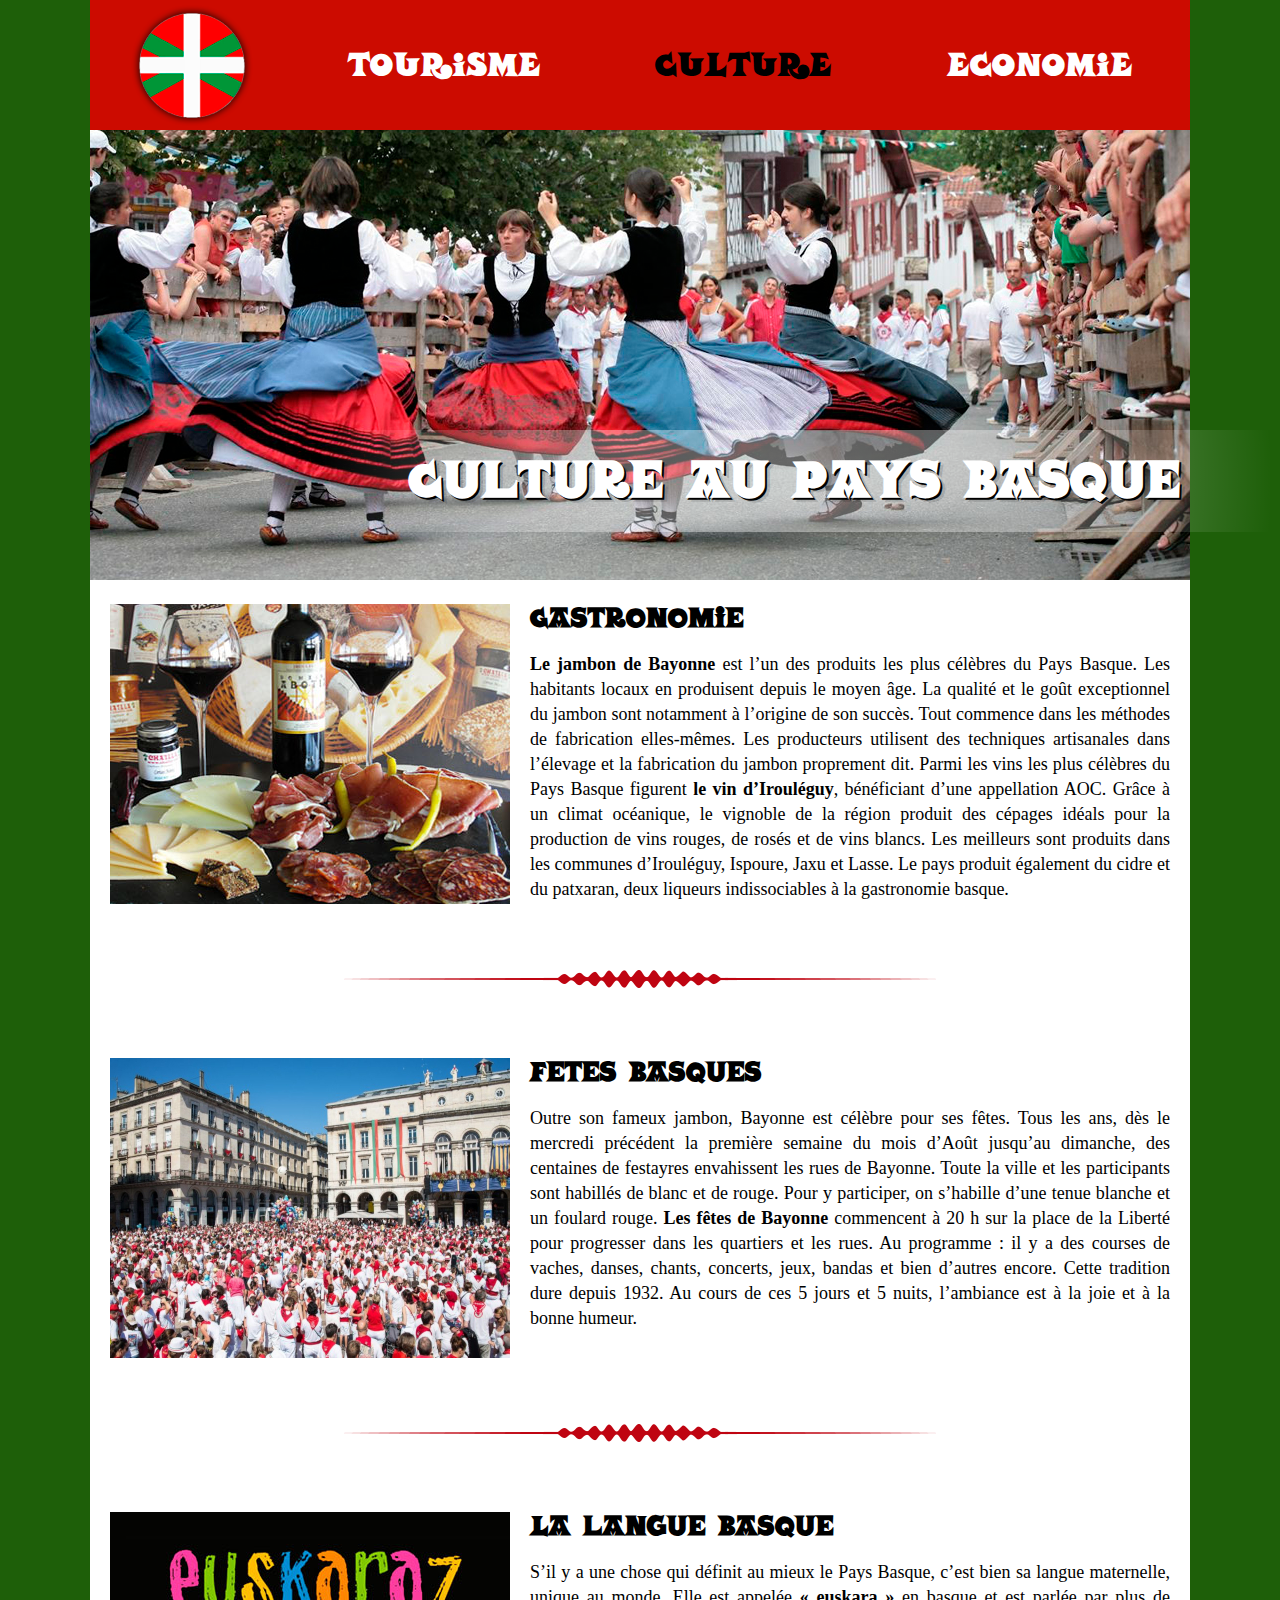
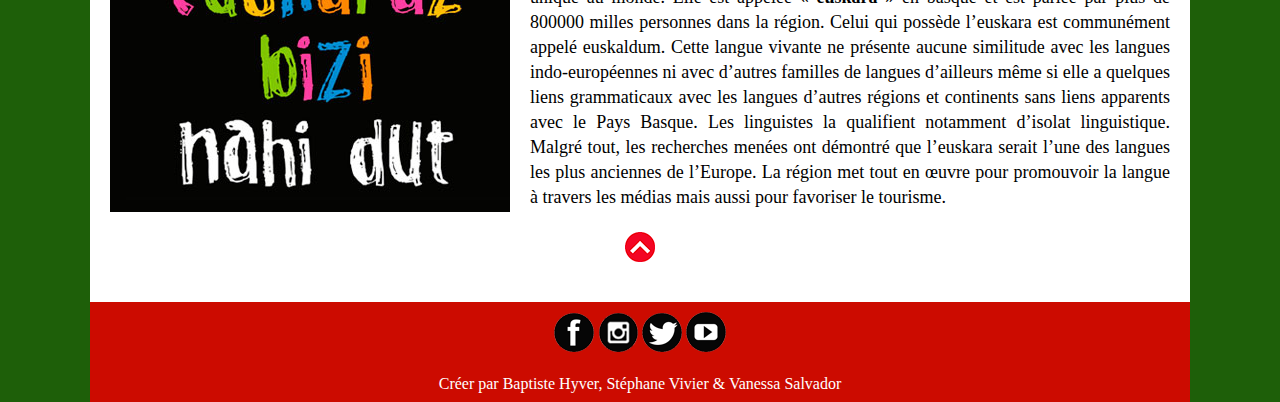
<file: culture.html>
<!DOCTYPE html>
<html lang="fr">
<head>
    <meta charset="UTF-8">
    <link rel="stylesheet" href="css/style.css">
    <title>Culture au Pays Basque</title>
</head>

<body>

<div class="contain">
    <header>
        <a href="index.html"><img src="img/logo_pays_basque.png" alt="Logo Pays Basque" class="logohead"></a>

        
        
        <div class="textnav">
            
             <p><a href="tourisme.html">Tourisme</a></p>
             <p><a href="culture.html" class="sectionActuel">Culture</a></p>
             <p><a href="economie.html">Economie</a></p>

        </div>
            
        
    </header>

        <img src="img/culture_pays_basque.jpg" alt="Pays Basque Home">

        <h1>Culture au Pays Basque</h1>

    <section class="Box">
        
        <img src="img/section_Culture_gastronomie.jpg" alt="Photo Gastronomie Basque" class="imgLeft">

        <div class="section">
            <h2>Gastronomie</h2>
            <p><strong>Le jambon de Bayonne</strong> est l’un des produits les plus célèbres du Pays Basque. Les habitants locaux en produisent depuis le moyen âge. La qualité et le goût exceptionnel du jambon sont notamment à l’origine de son succès. Tout commence dans les méthodes de fabrication elles-mêmes. Les producteurs utilisent des techniques artisanales dans l’élevage et la fabrication du jambon proprement dit.
                Parmi les vins les plus célèbres du Pays Basque figurent <strong>le vin d’Irouléguy</strong>, bénéficiant d’une appellation AOC. Grâce à un climat océanique, le vignoble de la région produit des cépages idéals pour la production de vins rouges, de rosés et de vins blancs. Les meilleurs sont produits dans les communes d’Irouléguy, Ispoure, Jaxu et Lasse. Le pays produit également du cidre et du patxaran, deux liqueurs indissociables à la gastronomie basque.
            </p>
        </div>
    </section>
  
    <img src="img/separateur.png" alt="separateur de texte" class="separateur">    

    <section class="Box">

        <img src="img/section_Culture_fetes_Basques.jpg" alt="Photo Fetes Basques" class="imgLeft">   
        
        <div class="section">
            <h2>Fetes Basques</h2>
            <p>Outre son fameux jambon, Bayonne est célèbre pour ses fêtes. Tous les ans, dès le mercredi précédent la première semaine du mois d’Août jusqu’au dimanche, des centaines de festayres envahissent les rues de Bayonne. Toute la ville et les participants sont habillés de blanc et de rouge. Pour y participer, on s’habille d’une tenue blanche et un foulard rouge.
            <strong>Les fêtes de Bayonne</strong> commencent à 20 h sur la place de la Liberté pour progresser dans les quartiers et les rues. Au programme : il y a des courses de vaches, danses, chants, concerts, jeux, bandas et bien d’autres encore. Cette tradition dure depuis 1932. Au cours de ces 5 jours et 5 nuits, l’ambiance est à la joie et à la bonne humeur.
            </p>
        </div>

    </section>

    <img src="img/separateur.png" alt="separateur de texte" class="separateur">
    
    <section class="Box">

        <img src="img/section_Culture_langue_Basque_euskara.jpg" alt="Photo Maison Basque" class="imgLeft">

        <div class="section">
            <h2>La langue Basque</h2>
            <p>S’il y a une chose qui définit au mieux le Pays Basque, c’est bien sa langue maternelle, unique au monde. Elle est appelée <strong>« euskara »</strong> en basque et est parlée par plus de 800000 milles personnes dans la région. Celui qui possède l’euskara est communément appelé euskaldum. Cette langue vivante ne présente aucune similitude avec les langues indo-européennes ni avec d’autres familles de langues d’ailleurs même si elle a quelques liens grammaticaux avec les langues d’autres régions et continents sans liens apparents avec le Pays Basque. Les linguistes la qualifient notamment d’isolat linguistique.
                Malgré tout, les recherches menées ont démontré que l’euskara serait l’une des langues les plus anciennes de l’Europe. La région met tout en œuvre pour promouvoir la langue à travers les médias mais aussi pour favoriser le tourisme.


            </p>
            
        </div>  

    </section>

    <a href="#" class="top"><img src="img/top.png" alt="top"></a>
    
    <footer>
        <div class="icon_sn">
        <a href="https://m.facebook.com/" target="_blank"><img src="img/icon-facebook.png" alt="icon-facebook"></a>
        <a href="https://www.instagram.com/" target="_blank"><img src="img/icon-instagram.png" alt="icon-instagram"></a>
        <a href="https://twitter.com/" target="_blank"><img src="img/icon-twitter.png" alt="icon-twitter"></a>
        <a href="https://www.youtube.com/" target="_blank"><img src="img/icon-youtube.png" alt="icon-youtube"></a>
        </div>
        <p>Créer par Baptiste Hyver, Stéphane Vivier & Vanessa Salvador</p>
    </footer>

</div>

</body>

</html>
</file>
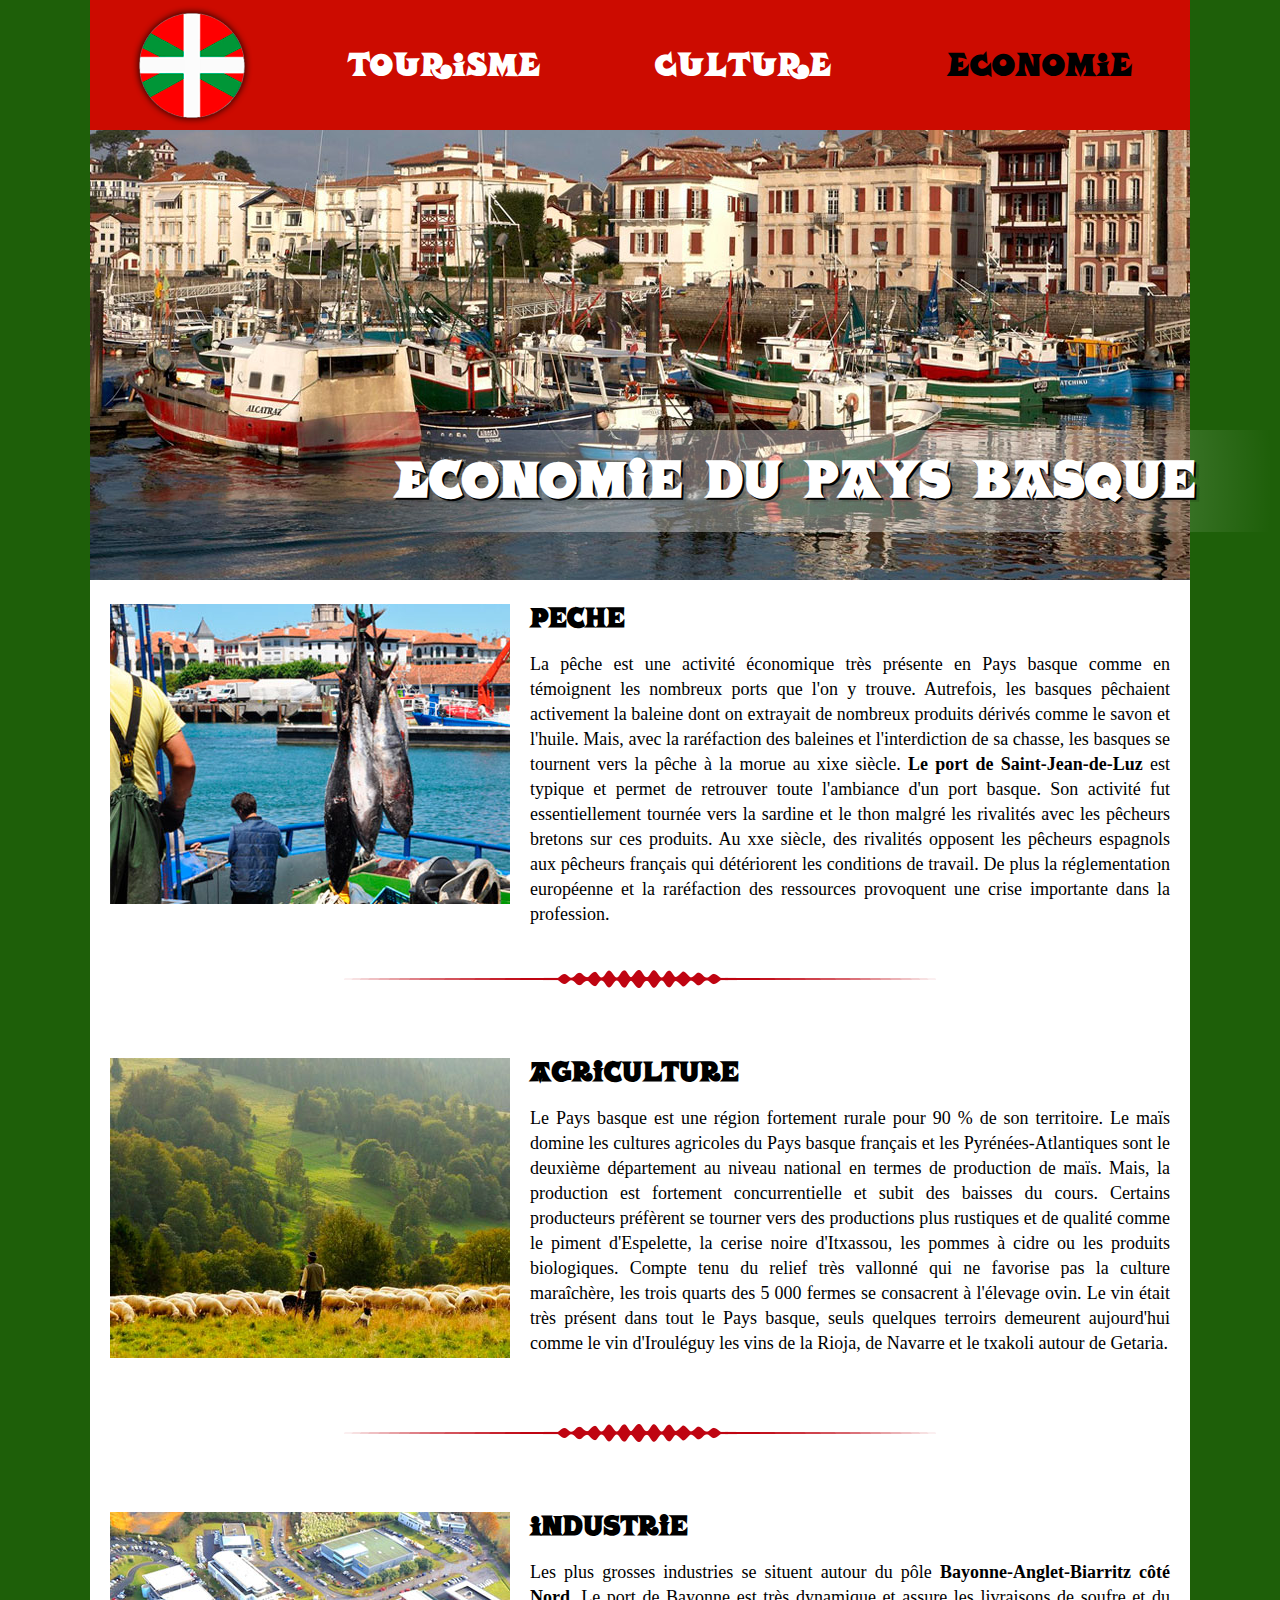
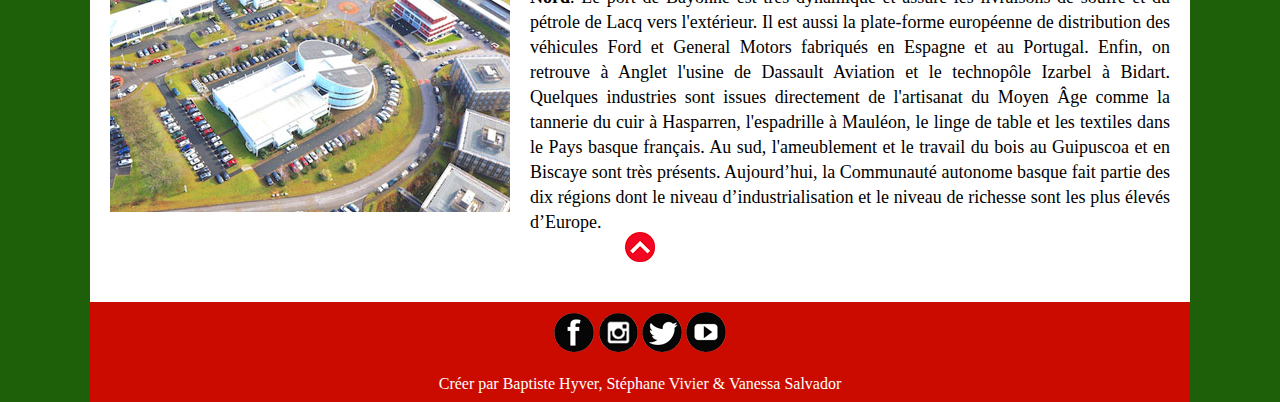
<file: economie.html>
<!DOCTYPE html>
<html lang="fr">
<head>
    <meta charset="UTF-8">
    <link rel="stylesheet" href="css/style.css">
    <title>L'economie du Pays Basque</title>
</head>

<body>

<div class="contain">
    <header>
        <a href="index.html"><img src="img/logo_pays_basque.png" alt="Logo Pays Basque" class="logohead"></a>

        
        
        <div class="textnav">
            
             <p><a href="tourisme.html">Tourisme</a></p>
             <p><a href="culture.html"> Culture</a></p>
             <p><a href="economie.html" class="sectionActuel">Economie</a></p>

        </div>
            
        
    </header>

        <img src="img/economique_pays_basque.jpg" alt="Pays basque économie">

        <h1>Economie du pays basque</h1>

    <section class="Box">
        
        <img src="img/section_Economique_peche.jpg" alt="Photo pêche" class="imgLeft">

        <div class="section">
            <h2>Peche</h2>
            <p>La pêche est une activité économique très présente en Pays basque comme en témoignent les nombreux ports que l'on y trouve. Autrefois, les basques pêchaient activement la baleine dont on extrayait de nombreux produits dérivés comme le savon et l'huile. Mais, avec la raréfaction des baleines et l'interdiction de sa chasse, les basques se tournent vers la pêche à la morue au xixe siècle. <strong>Le port de Saint-Jean-de-Luz</strong> est typique et permet de retrouver toute l'ambiance d'un port basque. Son activité fut essentiellement tournée vers la sardine et le thon malgré les rivalités avec les pêcheurs bretons sur ces produits. Au xxe siècle, des rivalités opposent les pêcheurs espagnols aux pêcheurs français qui détériorent les conditions de travail. De plus la réglementation européenne et la raréfaction des ressources provoquent une crise importante dans la profession.</p>
        </div>
    </section>
  
    <img src="img/separateur.png" alt="separateur de texte" class="separateur">

    <section class="Box">

        <img src="img/section_Economique_agriculture.jpg" alt="Photo agriculture" class="imgLeft">   
        
        <div class="section">
            <h2>Agriculture</h2>
            <p>Le Pays basque est une région fortement rurale pour 90 % de son territoire. Le maïs domine les cultures agricoles du Pays basque français et les Pyrénées-Atlantiques sont le deuxième département au niveau national en termes de production de maïs. Mais, la production est fortement concurrentielle et subit des baisses du cours. Certains producteurs préfèrent se tourner vers des productions plus rustiques et de qualité comme le piment d'Espelette, la cerise noire d'Itxassou, les pommes à cidre ou les produits biologiques. Compte tenu du relief très vallonné qui ne favorise pas la culture maraîchère, les trois quarts des 5 000 fermes se consacrent à l'élevage ovin. Le vin était très présent dans tout le Pays basque, seuls quelques terroirs demeurent aujourd'hui comme le vin d'Irouléguy les vins de la Rioja, de Navarre et le txakoli autour de Getaria.</p>
        </div>

    </section>

    <img src="img/separateur.png" alt="separateur de texte" class="separateur">
    
    <section class="Box">

        <img src="img/section_Economique_industrie.jpg" alt="Photo Industrie" class="imgLeft">

        <div class="section">
            <h2>Industrie</h2>
            <p>Les plus grosses industries se situent autour du pôle <strong>Bayonne-Anglet-Biarritz côté Nord</strong>. Le port de Bayonne est très dynamique et assure les livraisons de soufre et du pétrole de Lacq vers l'extérieur. Il est aussi la plate-forme européenne de distribution des véhicules Ford et General Motors fabriqués en Espagne et au Portugal. Enfin, on retrouve à Anglet l'usine de Dassault Aviation et le technopôle Izarbel à Bidart. Quelques industries sont issues directement de l'artisanat du Moyen Âge comme la tannerie du cuir à Hasparren, l'espadrille à Mauléon, le linge de table et les textiles dans le Pays basque français. Au sud, l'ameublement et le travail du bois au Guipuscoa et en Biscaye sont très présents. Aujourd’hui, la Communauté autonome basque fait partie des dix régions dont le niveau d’industrialisation et le niveau de richesse sont les plus élevés d’Europe.</p>
            
        </div>
        


    </section>

    <a href="#" class="top"><img src="img/top.png" alt="top"></a>

    <footer>
        <div class="icon_sn">
        <a href="https://m.facebook.com/" target="_blank"><img src="img/icon-facebook.png" alt="icon-facebook"></a>
        <a href="https://www.instagram.com/" target="_blank"><img src="img/icon-instagram.png" alt="icon-instagram"></a>
        <a href="https://twitter.com/" target="_blank"><img src="img/icon-twitter.png" alt="icon-twitter"></a>
        <a href="https://www.youtube.com/" target="_blank"><img src="img/icon-youtube.png" alt="icon-youtube"></a>
        </div>
        <p>Créer par Baptiste Hyver, Stéphane Vivier & Vanessa Salvador</p>
    </footer>

</div>

</body>

</html>
</file>
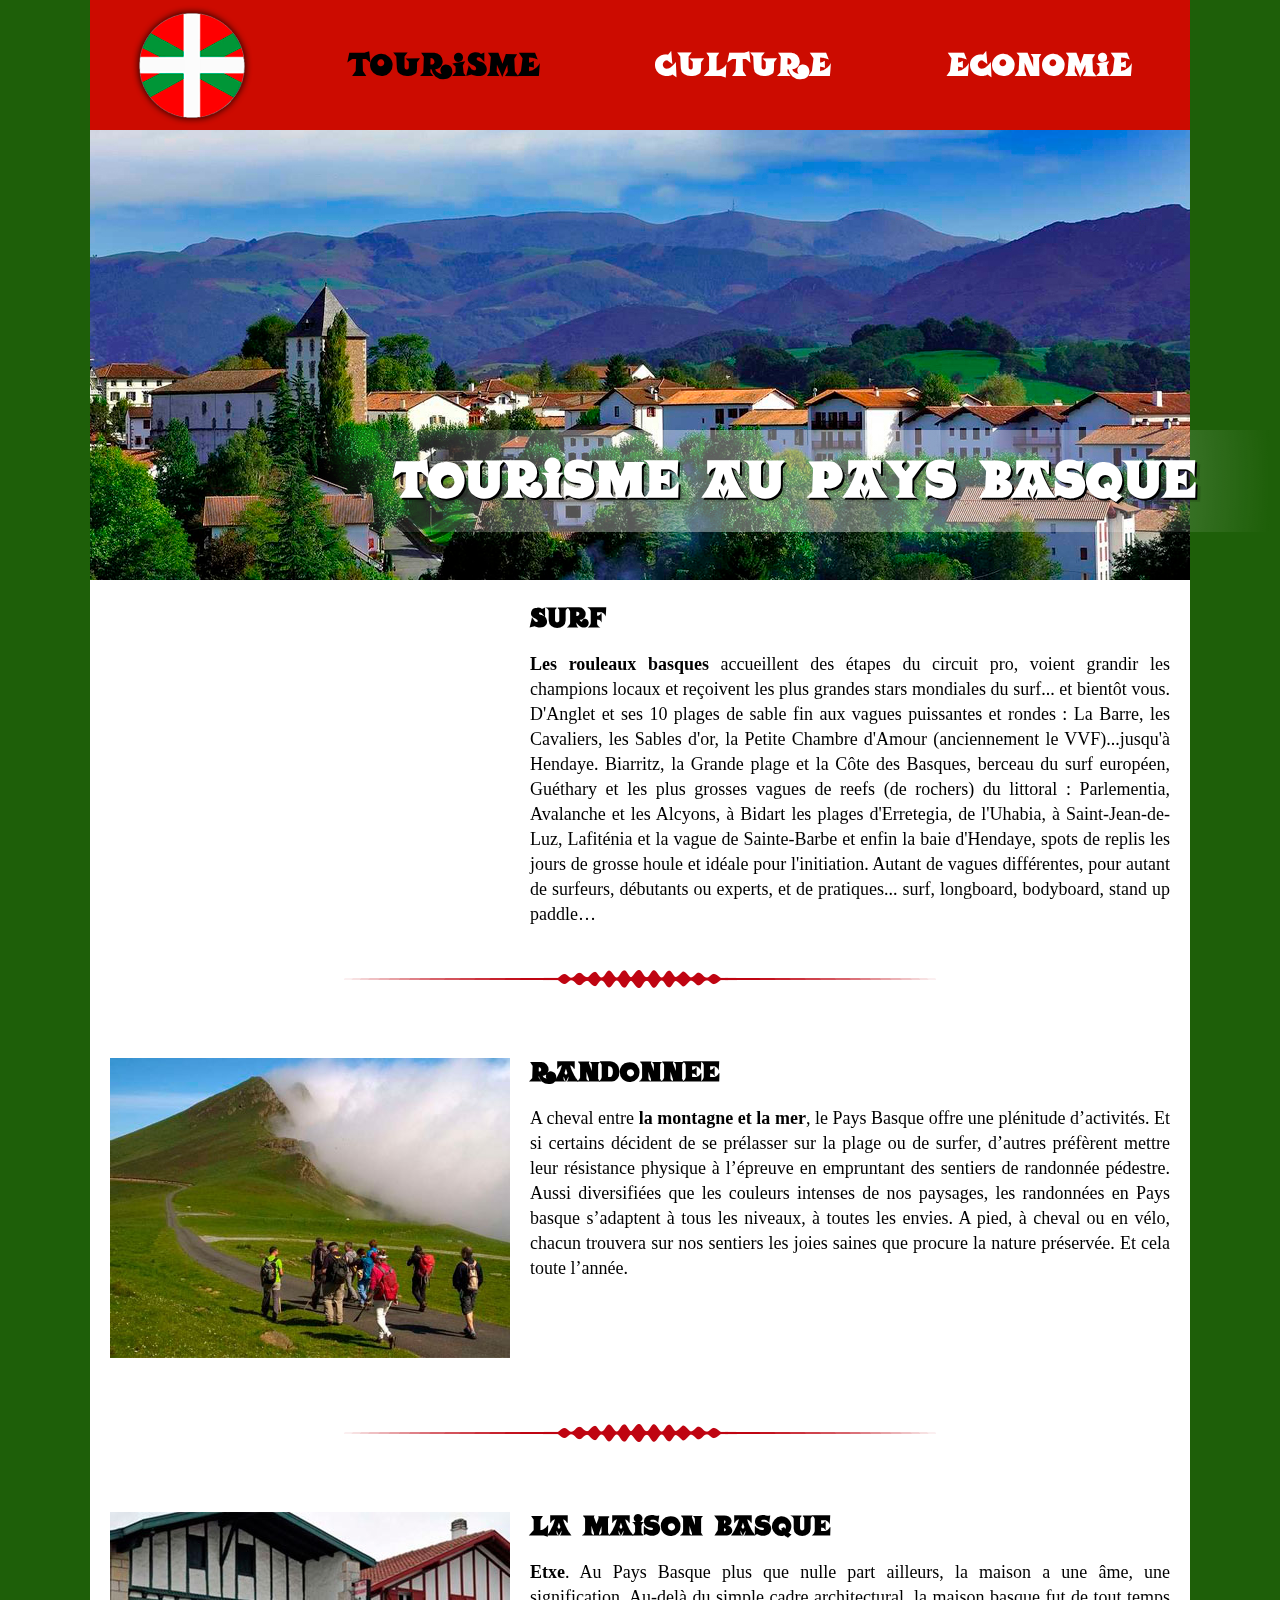
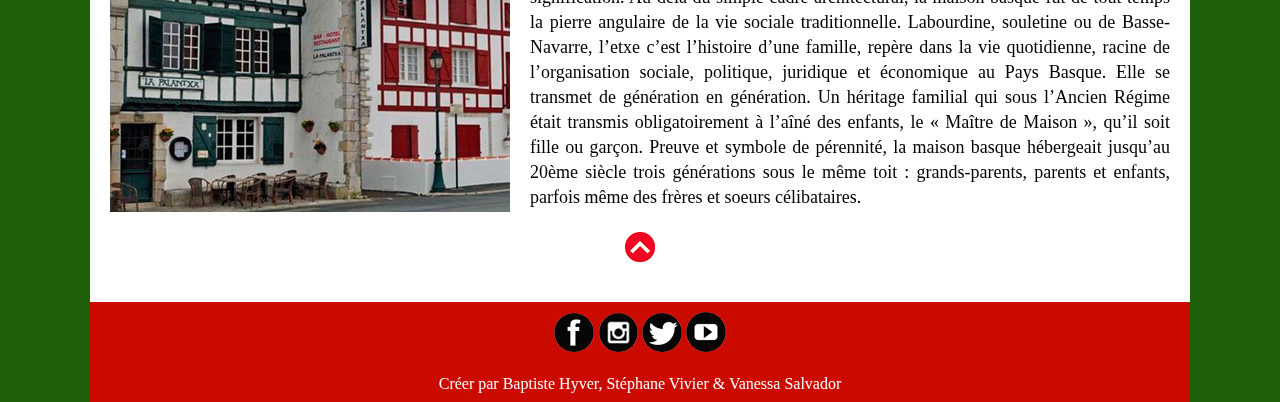
<file: tourisme.html>
<!DOCTYPE html>
<html lang="fr">
<head>
    <meta charset="UTF-8">
    <link rel="stylesheet" href="css/style.css">
    <title>Tourisme au Pays Basque</title>
</head>

<body>

<div class="contain">
    <header>
        <a href="index.html"><img src="img/logo_pays_basque.png" alt="Logo Pays Basque" class="logohead"></a>

        
        
        <div class="textnav">
            
             <p><a href="tourisme.html" class="sectionActuel">Tourisme</a></p>
             <p><a href="culture.html"> Culture</a></p>
             <p><a href="economie.html">Economie</a></p>

        </div>
            
        
    </header>

        <img src="img/tourisme_pays_basque.jpg" alt="Pays Basque Home">

        <h1>Tourisme au Pays Basque</h1>

    <section class="Box">
        <iframe class="imgLeft" width="400" height="300" src="https://www.youtube.com/embed/ZK_yoKKRm9s" frameborder="0" allow="accelerometer; autoplay; encrypted-media; gyroscope; picture-in-picture" allowfullscreen></iframe>
        
        <div class="section">
            <h2>Surf</h2>
            <p><strong>Les rouleaux basques</strong> accueillent des étapes du circuit pro, voient grandir les champions locaux et reçoivent les plus grandes stars mondiales du surf... et bientôt vous. D'Anglet et ses 10 plages de sable fin aux vagues puissantes et rondes : La Barre, les Cavaliers, les Sables d'or, la Petite Chambre d'Amour (anciennement le VVF)...jusqu'à Hendaye. Biarritz, la Grande plage et la Côte des Basques, berceau du surf européen, Guéthary et les plus grosses vagues de reefs (de rochers) du littoral : Parlementia, Avalanche et les Alcyons, à Bidart les plages d'Erretegia, de l'Uhabia, à Saint-Jean-de-Luz, Lafiténia et la vague de Sainte-Barbe et enfin la baie d'Hendaye, spots de replis les jours de grosse houle et idéale pour l'initiation. Autant de vagues différentes, pour autant de surfeurs, débutants ou experts, et de pratiques... surf, longboard, bodyboard, stand up paddle…</p>
        </div>
    </section>
  
    <img src="img/separateur.png" alt="separateur de texte" class="separateur">

    <section class="Box">

        <img src="img/section_Tourisme_randonee.jpg" alt="Photo randonnée" class="imgLeft">   
        
        <div class="section">
            <h2>Randonnee</h2>
            <p>A cheval entre <strong>la montagne et la mer</strong>, le Pays Basque offre une plénitude d’activités. Et si certains décident de se prélasser sur la plage ou de surfer, d’autres préfèrent mettre leur résistance physique à l’épreuve en empruntant des sentiers de randonnée pédestre. Aussi diversifiées que les couleurs intenses de nos paysages, les randonnées en Pays basque s’adaptent à tous les niveaux, à toutes les envies. A pied, à cheval ou en vélo, chacun trouvera sur nos sentiers les joies saines que procure la nature préservée. Et cela toute l’année.</p>
        </div>

    </section>

    <img src="img/separateur.png" alt="separateur de texte" class="separateur">
    
    <section class="Box">

        <img src="img/section_Tourisme_maison_basque.jpg" alt="Photo Maison Basque" class="imgLeft">

        <div class="section">
            <h2>La maison Basque</h2>
            <p><strong>Etxe</strong>. Au Pays Basque plus que nulle part ailleurs, la maison a une âme, une signification. Au-delà du simple cadre architectural, la maison basque fut de tout temps la pierre angulaire de la vie sociale traditionnelle. Labourdine, souletine ou de Basse-Navarre, l’etxe c’est l’histoire d’une famille, repère dans la vie quotidienne, racine de l’organisation sociale, politique, juridique et économique au Pays Basque. Elle se transmet de génération en génération. Un héritage familial qui sous l’Ancien Régime était transmis obligatoirement à l’aîné des enfants, le « Maître de Maison », qu’il soit fille ou garçon. Preuve et symbole de pérennité, la maison basque hébergeait jusqu’au 20ème siècle trois générations sous le même toit : grands-parents, parents et enfants, parfois même des frères et soeurs célibataires.</p>
            
        </div>
        


    </section>

    <a href="#" class="top"><img src="img/top.png" alt="top"></a>

    <footer>
        <div class="icon_sn">
        <a href="https://m.facebook.com/" target="_blank"><img src="img/icon-facebook.png" alt="icon-facebook"></a>
        <a href="https://www.instagram.com/" target="_blank"><img src="img/icon-instagram.png" alt="icon-instagram"></a>
        <a href="https://twitter.com/" target="_blank"><img src="img/icon-twitter.png" alt="icon-twitter"></a>
        <a href="https://www.youtube.com/" target="_blank"><img src="img/icon-youtube.png" alt="icon-youtube"></a>
        </div>
        <p>Créer par Baptiste Hyver, Stéphane Vivier & Vanessa Salvador</p>
    </footer>

</div>

</body>

</html>
</file>
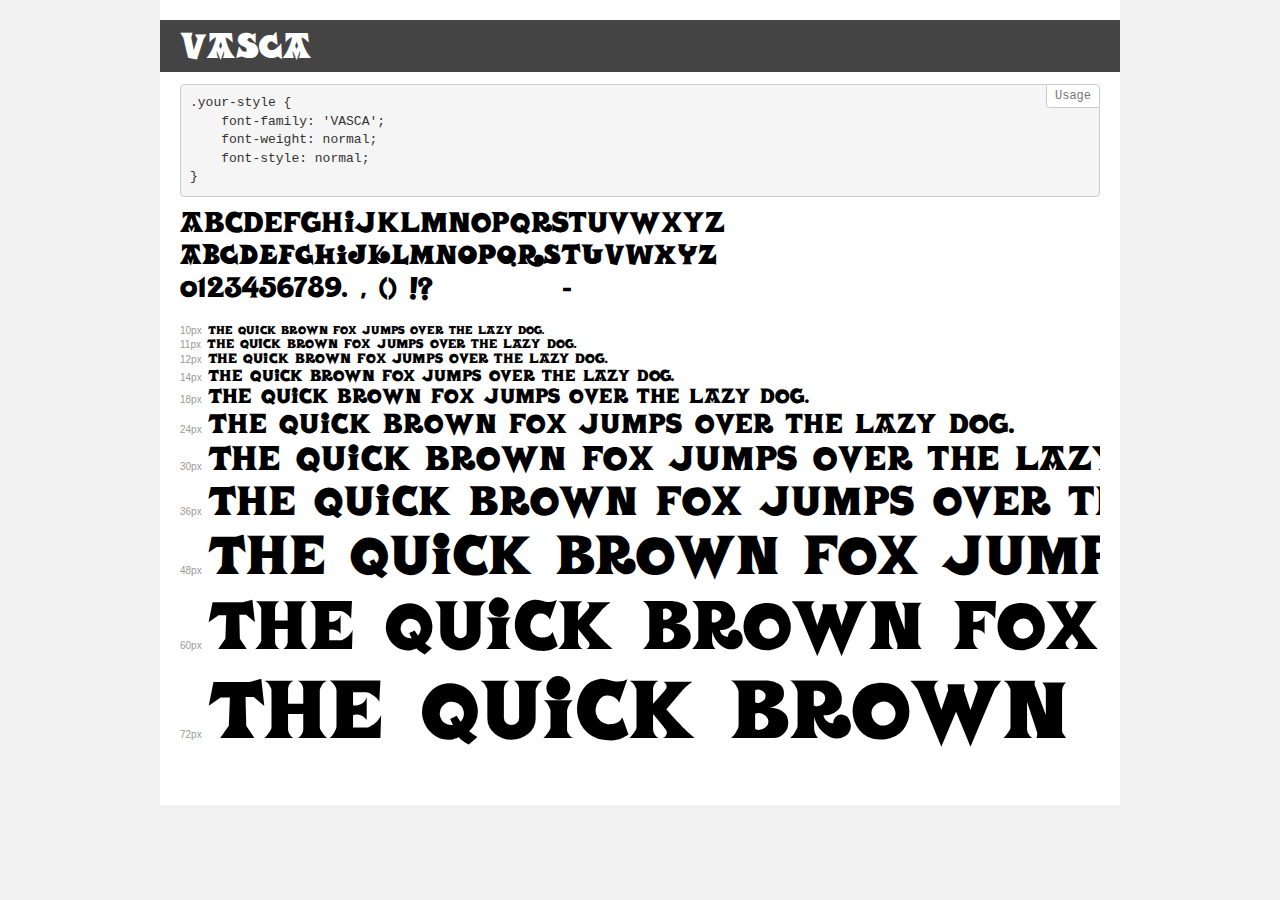
<file: css/fonts/demo.html>
<!DOCTYPE html>
<html>
<head>
    <meta charset="utf-8">
    <meta http-equiv="X-UA-Compatible" content="IE=edge">
    <meta name="viewport" content="width=device-width, initial-scale=1">
    <meta name="robots" content="noindex, noarchive">
    <meta name="format-detection" content="telephone=no">
    <title>Transfonter demo</title>
    <link href="stylesheet.css" rel="stylesheet">
    <style>
        /*
        http://meyerweb.com/eric/tools/css/reset/
        v2.0 | 20110126
        License: none (public domain)
        */
        html, body, div, span, applet, object, iframe,
        h1, h2, h3, h4, h5, h6, p, blockquote, pre,
        a, abbr, acronym, address, big, cite, code,
        del, dfn, em, img, ins, kbd, q, s, samp,
        small, strike, strong, sub, sup, tt, var,
        b, u, i, center,
        dl, dt, dd, ol, ul, li,
        fieldset, form, label, legend,
        table, caption, tbody, tfoot, thead, tr, th, td,
        article, aside, canvas, details, embed,
        figure, figcaption, footer, header, hgroup,
        menu, nav, output, ruby, section, summary,
        time, mark, audio, video {
            margin: 0;
            padding: 0;
            border: 0;
            font-size: 100%;
            font: inherit;
            vertical-align: baseline;
        }
        /* HTML5 display-role reset for older browsers */
        article, aside, details, figcaption, figure,
        footer, header, hgroup, menu, nav, section {
            display: block;
        }
        body {
            line-height: 1;
        }
        ol, ul {
            list-style: none;
        }
        blockquote, q {
            quotes: none;
        }
        blockquote:before, blockquote:after,
        q:before, q:after {
            content: '';
            content: none;
        }
        table {
            border-collapse: collapse;
            border-spacing: 0;
        }
        /* common styles */
        body {
            background: #f1f1f1;
            color: #000;
        }
        .page {
            background: #fff;
            width: 920px;
            margin: 0 auto;
            padding: 20px 20px 0 20px;
            overflow: hidden;
        }
        .font-container {
            overflow-x: auto;
            overflow-y: hidden;
            margin-bottom: 40px;
            line-height: 1.3;
            white-space: nowrap;
            padding-bottom: 5px;
        }
        h1 {
            position: relative;
            background: #444;
            font-size: 32px;
            color: #fff;
            padding: 10px 20px;
            margin: 0 -20px 12px -20px;
        }
        .letters {
            font-size: 25px;
            margin-bottom: 20px;
        }
        .s10:before {
            content: '10px';
        }
        .s11:before {
            content: '11px';
        }
        .s12:before {
            content: '12px';
        }
        .s14:before {
            content: '14px';
        }
        .s18:before {
            content: '18px';
        }
        .s24:before {
            content: '24px';
        }
        .s30:before {
            content: '30px';
        }
        .s36:before {
            content: '36px';
        }
        .s48:before {
            content: '48px';
        }
        .s60:before {
            content: '60px';
        }
        .s72:before {
            content: '72px';
        }
        .s10:before, .s11:before, .s12:before, .s14:before,
        .s18:before, .s24:before, .s30:before, .s36:before,
        .s48:before, .s60:before, .s72:before {
            font-family: Arial, sans-serif;
            font-size: 10px;
            font-weight: normal;
            font-style: normal;
            color: #999;
            padding-right: 6px;
        }
        pre {
            display: block;
            position: relative;
            padding: 9px;
            margin: 0 0 10px;
            font-family: Monaco, Menlo, Consolas, "Courier New", monospace !important;
            font-size: 13px;
            line-height: 1.428571429;
            color: #333;
            font-weight: normal !important;
            font-style: normal !important;
            background-color: #f5f5f5;
            border: 1px solid #ccc;
            overflow-x: auto;
            border-radius: 4px;
        }
        pre:after {
            display: block;
            position: absolute;
            right: 0;
            top: 0;
            content: 'Usage';
            line-height: 1;
            padding: 5px 8px;
            font-size: 12px;
            color: #767676;
            background-color: #fff;
            border: 1px solid #ccc;
            border-right: none;
            border-top: none;
            border-radius: 0 4px 0 4px;
            z-index: 10;
        }
        /* responsive */
        @media (max-width: 959px) {
            .page {
                width: auto;
                margin: 0;
            }
        }
    </style>
</head>
<body>
<div class="page">
    <div class="demo" style="font-family: 'VASCA'; font-weight: normal; font-style: normal;">
        <h1>VASCA</h1>
        <pre>.your-style {
    font-family: 'VASCA';
    font-weight: normal;
    font-style: normal;
}</pre>
        <div class="font-container">
            <p class="letters">
                abcdefghijklmnopqrstuvwxyz<br>
ABCDEFGHIJKLMNOPQRSTUVWXYZ<br>
                0123456789.:,;()*!?'@#<>$%&^+-=~
            </p>
            <p class="s10" style="font-size: 10px;">The quick brown fox jumps over the lazy dog.</p>
            <p class="s11" style="font-size: 11px;">The quick brown fox jumps over the lazy dog.</p>
            <p class="s12" style="font-size: 12px;">The quick brown fox jumps over the lazy dog.</p>
            <p class="s14" style="font-size: 14px;">The quick brown fox jumps over the lazy dog.</p>
            <p class="s18" style="font-size: 18px;">The quick brown fox jumps over the lazy dog.</p>
            <p class="s24" style="font-size: 24px;">The quick brown fox jumps over the lazy dog.</p>
            <p class="s30" style="font-size: 30px;">The quick brown fox jumps over the lazy dog.</p>
            <p class="s36" style="font-size: 36px;">The quick brown fox jumps over the lazy dog.</p>
            <p class="s48" style="font-size: 48px;">The quick brown fox jumps over the lazy dog.</p>
            <p class="s60" style="font-size: 60px;">The quick brown fox jumps over the lazy dog.</p>
            <p class="s72" style="font-size: 72px;">The quick brown fox jumps over the lazy dog.</p>
        </div>
    </div>
</div>
</body>
</html>
</file>
<file: css/style.css>
@font-face {
    font-family: 'VASCA';
    src: url('fonts/VASCA.eot');
    src: url('fonts/VASCA.eot?#iefix') format('embedded-opentype'),
        url('fonts/VASCA.woff2') format('woff2'),
        url('fonts/VASCA.woff') format('woff'),
        url('fonts/VASCA.ttf') format('truetype'),
        url('fonts/VASCA.svg#VASCA') format('svg');
    font-weight: normal;
    font-style: normal;
}

body {
    background-color:#1e5f09;
    margin: 0;
}

.contain {
    width: 1100px;
    height: auto;
    background-color: white;
    margin: 0 auto;
    padding: 0;
}

header {
    background-color:#cc0b00; 
}

h1 {
    position: absolute;
    top: 400px;
    left: 320px;
    color: white;
    text-shadow: 2px 2px 0px rgb(0, 0, 0), 5px 4px 0px rgba(0,0,0,0.15);
    width: 900px;
    padding: 25px;
    text-align: center;
    font-size: 45px;
    font-family: VASCA;
    background:radial-gradient(circle, rgba(255, 255, 255, 0.4), rgba(255, 255, 255, 0.32), rgba(255, 255, 255, 0));
}

h2 {
    font-family: VASCA;
}

.textnav {
    display: flex;
    justify-content: space-around;
    align-items: center;
    height: 130px;
}


.textnav a {
    font-size: 30px;
    font-family: VASCA;
    text-transform: uppercase;
    text-decoration: none;
    color: white;
    /*-webkit-transition: 0.5s ease;*/
    cursor: pointer;

}

.textnav a:hover {

    color: black;
    -webkit-transition: 0.5s ease;

}

.logohead {

    float: left;
}
.imgLeft {
    float: left;
    margin-right: 20px;
}

.Box {
    height: 300px;
    margin: 20px;
    
}

.section {
    display: block;
    
}

section p {
    text-align: justify;
    font-family: 'Cormorant Garamond', serif;
    font-size: 18px;
    line-height: 25px;
    
}

.textnav .sectionActuel{
    color: black;
}

.separateur {
    margin-top: 40px;
    margin-bottom: 40px;
}

.top{
    display: flex;
    width: 30px;
    height: 30px;
    margin: 0 auto;
}

footer p {
    margin: 0;
    }
    
footer {
    display: flex;
    justify-content: space-around;
    flex-direction: column;
    align-items: center;
    width: 1100px;
    height: 100px;
    background-color:#cc0b00;
    color: white;
    margin-top: 40px;
}

footer a:hover{
    opacity: 0.7;
}
</file>
<file: css/fonts/stylesheet.css>
@font-face {
    font-family: 'VASCA';
    src: url('VASCA.eot');
    src: url('VASCA.eot?#iefix') format('embedded-opentype'),
        url('VASCA.woff2') format('woff2'),
        url('VASCA.woff') format('woff'),
        url('VASCA.ttf') format('truetype'),
        url('VASCA.svg#VASCA') format('svg');
    font-weight: normal;
    font-style: normal;
}
</file>
